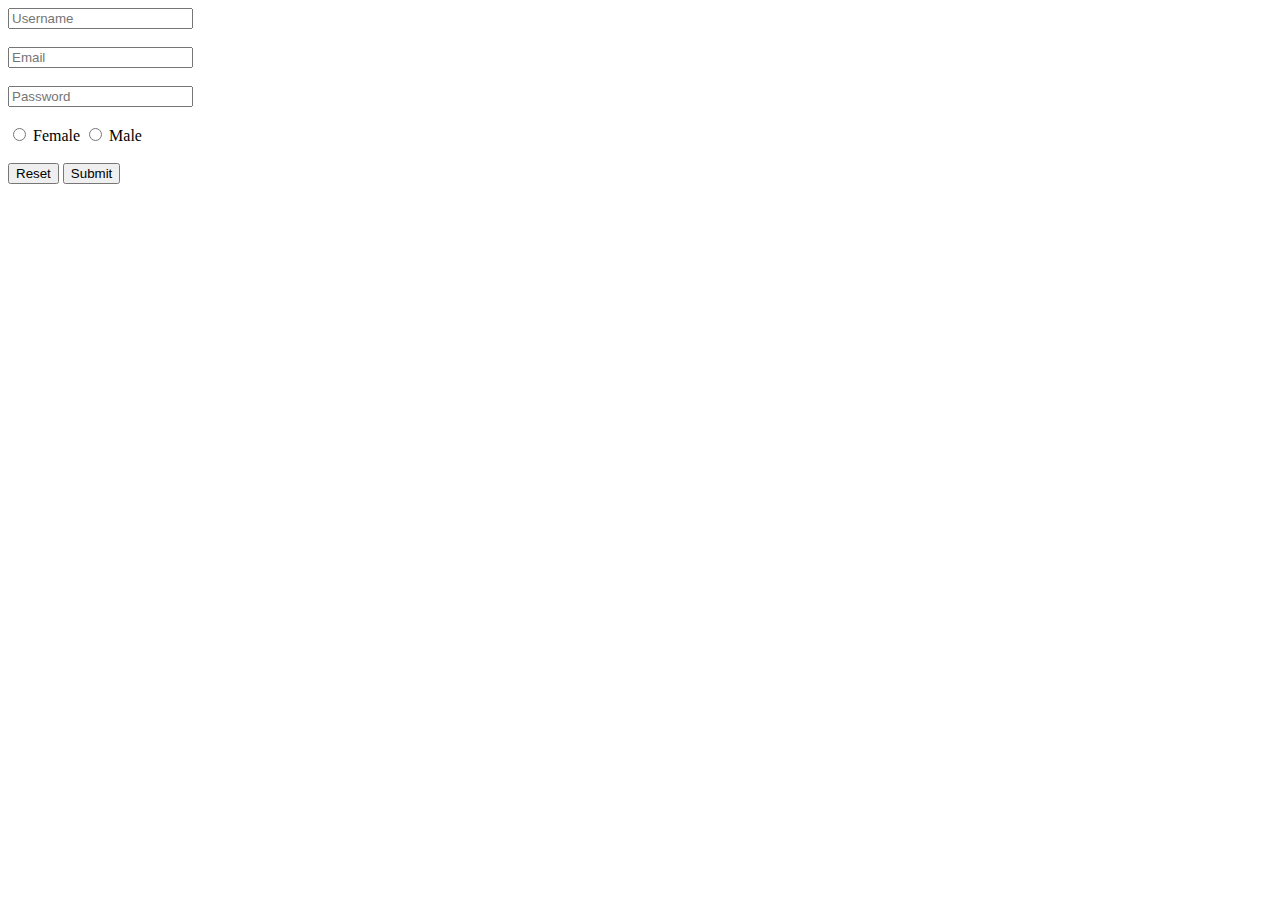
<file: CleanerForm.html>
<!DOCTYPE html>
<html>
    <head>
        <meta charset="UTF-8">
        <meta http-equiv="X-UA-Compatible" content="IE=edge">
        <meta name="description" content="Help The Enviroment">
        <meta name="viewport" content="width=device-width, initial-scale=1.0">
        <title>cleaner volunteer form</title>
    </head>
    <body>
        <div class="container">
            <form>
                <input type="text" placeholder="Username" name="Username" required=""><br><br>
                <input type="email" placeholder="Email" required=""><br><br>
                <input type="password" placeholder="Password" required=""><br><br>
                <input type="radio" id="gender" name="gender">
                <label for="gender">Female</label>
                <input type="radio" id="gender" name="gender">
                <label for="gender">Male</label>
                <br><br>
                <button type="reset" >Reset</button>
                <button type="submit"onclick="alert('Thanks For Joining us')">Submit</button>
            </form>
        </div>
    </body>
</html>
</file>
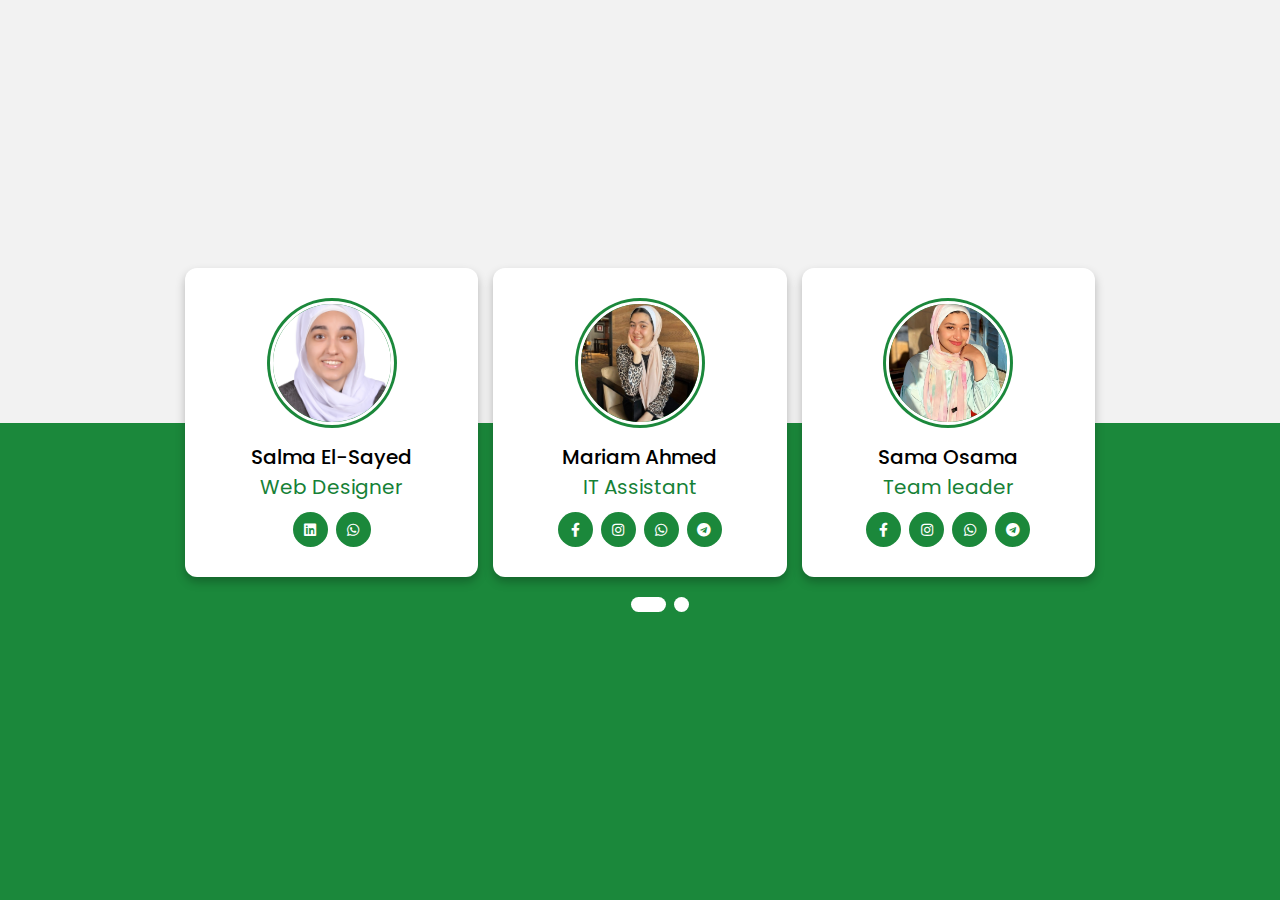
<file: Team.html>
<!DOCTYPE html>
<html lang="en" dir="ltr">
  <head>
    <meta charset="UTF-8">
    <title>Our Team</title>
    <link rel="stylesheet" href="Team.css">
    <!-- Fontawesome CDN Link -->
    <link rel="stylesheet" href="https://cdnjs.cloudflare.com/ajax/libs/font-awesome/5.15.2/css/all.min.css"/>
     <meta name="viewport" content="width=device-width, initial-scale=1.0">
   </head>
<body>
  <div class="container">
    <input type="radio" name="dot" id="one">
    <input type="radio" name="dot" id="two">
    <div class="main-card">
      <div class="cards">
        <div class="card">
         <div class="content">
           <div class="img">          
                <img src="Images/Salma Elmoushy.png" alt="person1 in the team">
           </div>
           <div class="details">
             <div class="name">Salma El-Sayed</div>
             <div class="job">Web Designer</div>
           </div>
           <div class="media-icons">
             <a href="https://www.linkedin.com/in/salmael-moushy/"><i class="fab fa-linkedin"></i></a>
             <a href="http://api.whatsapp.com/send?phone=+201026930949"><i class="fab fa-whatsapp"></i></a>
           </div>
         </div>
        </div>
        <div class="card">
         <div class="content">
           <div class="img">
            <img src="Images/Mariam.jpeg" alt="person2 in the team">
           </div>
           <div class="details">
             <div class="name">Mariam Ahmed</div>
             <div class="job">IT Assistant </div>
           </div>
           <div class="media-icons">
             <a href="https://www.facebook.com/sama.ayman.1441"><i class="fab fa-facebook-f"></i></a>
             <a href="https://instagram.com/sama_ayman_2006?igshid=YmMyMTA2M2Y="><i class="fab fa-instagram"></i></a>
             <a href="http://api.whatsapp.com/send?phone=+201287752176"><i class="fab fa-whatsapp"></i></a>
             <a href="https://t.me/S_a_M_a_12"><i class="fab fa-telegram"></i></a>
           </div>
         </div>
        </div>
        <div class="card">
         <div class="content">
           <div class="img">
            <img src="Images/WhatsApp Image 2023-02-19 at 7.19.52 PM.jpeg" alt="person3 in the team">
           </div>
           <div class="details">
             <div class="name">Sama Osama</div>
             <div class="job">Team leader</div>
           </div>
           <div class="media-icons">
             <a href="https://www.facebook.com/jolie.fayez.37"><i class="fab fa-facebook-f"></i></a>
             <a href="https://www.instagram.com/jolie_fayez_/"><i class="fab fa-instagram"></i></a>
             <a href="http://api.whatsapp.com/send?phone=+201285870058"><i class="fab fa-whatsapp"></i></a>
             <a href="https://t.me/JolieFayez"><i class="fab fa-telegram"></i></a>
           </div>
         </div>
        </div>
      </div>
      <div class="cards">
        <div class="card">
         <div class="content">
           <div class="img">
            <img src="Images/Samar.jpeg" alt="person4 in the team">
           </div>
           <div class="details">
             <div class="name">Samar Essam</div>
             <div class="job">Researcher </div>
           </div>
           <div class="media-icons">
             <a href="https://www.facebook.com/profile.php?id=100009787772438"><i class="fab fa-facebook-f"></i></a>
             <a href="https://www.linkedin.com/in/malk-abdelhamed-746bb7240"><i class="fab fa-linkedin"></i></a>
             <a href="http://api.whatsapp.com/send?phone=+201553510705"><i class="fab fa-whatsapp"></i></a>
             <a href="https://t.me/Kakuriyo"><i class="fab fa-telegram"></i></a>
           </div>
         </div>
        </div>

      </div>
    </div>
    <div class="button">
      <label for="one" class=" active one"></label>
      <label for="two" class="two"></label>
    </div>
  </div>
</body>
</html>
</file>
<file: Team.css>
@import url('https://fonts.googleapis.com/css2?family=Poppins:wght@200;300;400;500;600;700&display=swap');
*{
  margin: 0;
  padding: 0;
  box-sizing: border-box;
  font-family: 'Poppins',sans-serif;
}
body{
  display: flex;
  min-height: 100vh;
  align-items: center;
  justify-content: center;
  background: #f2f2f2;
  position: relative;
}
body::before{
  content: '';
  position: absolute;
  width: 100%;
  background: #1b883b;
  clip-path: inset(47% 0 0 0);
  z-index: -1;
  height: 100%;
}
::selection{
  background:	#1b883b;
  color: #fff;
}
.container{
  max-width: 950px;
  width: 100%;
  overflow: hidden;
  padding: 80px 0;
}
.container .main-card{
  display: flex;
  justify-content: space-evenly;
  width: 200%;
  transition: 1s;
}
#two:checked ~ .main-card{
  margin-left: -100%;
}
.container .main-card .cards{
  width: calc(100% / 2 - 10px);
  display: flex;
  flex-wrap: wrap;
  margin: 0 20px;
  justify-content: space-between;
}
.main-card .cards .card{
  width: calc(100% / 3 - 10px);
  background: #fff;
  border-radius: 12px;
  padding: 30px;
  box-shadow: 0 5px 10px rgba(0, 0, 0, 0.25);
  transition: all 0.4s ease;
}
.main-card .cards .card:hover{
  transform: translateY(-15px);
}
.cards .card .content{
  width: 100%;
  display: flex;
  flex-direction: column;
  justify-content: center;
  align-items: center;
  text-align: center;
}
.cards .card .content .img{
  height: 130px;
  width: 130px;
  border-radius: 50%;
  padding: 3px;
  background: #1b883b;
  margin-bottom: 14px;
}
.card .content .img img{
  height: 100%;
  width: 100%;
  border: 3px solid #ffff;
  border-radius: 50%;
  object-fit: cover;
}
.card .content .name{
  font-size: 20px;
  font-weight: 500;
}
.card .content .job{
  font-size: 20px;
  color: #168136;
}
.card .content .media-icons{
  margin-top: 10px;
  display: flex;

}
.media-icons a{
  text-align: center;
  line-height: 33px;
  height: 35px;
  width: 35px;
  margin: 0 4px;
  font-size: 14px;
  color: #FFF;
  border-radius: 50%;
  border: 2px solid transparent;
  background: #1b883b;
  transition: all 0.3s ease;
}
.media-icons a:hover{
  color: #1b883b;
  background-color: #fff;
  border-color: #1b883b;
}
 .container .button{
  width: 100%;
  display: flex;
  justify-content: center;
  margin: 20px;
}
.button label{
  height: 15px;
  width: 15px;
  border-radius: 20px;
  background: #fff;
  margin: 0 4px;
  cursor: pointer;
  transition: all 0.5s ease;
}
.button label.active{
  width: 35px;
}
#one:checked ~ .button .one{
  width: 35px;
}
#one:checked ~ .button .two{
  width: 15px;
}
#two:checked ~ .button .one{
  width: 15px;
}
#two:checked ~ .button .two{
  width: 35px;
}
input[type="radio"]{
  display: none;
}
@media (max-width: 768px) {
  .main-card .cards .card{
    margin: 20px 0 10px 0;
    width: calc(100% / 2 - 10px);
  }
}
@media (max-width: 600px) {
  .main-card .cards .card{
    width: 100%;
  }
}
</file>
